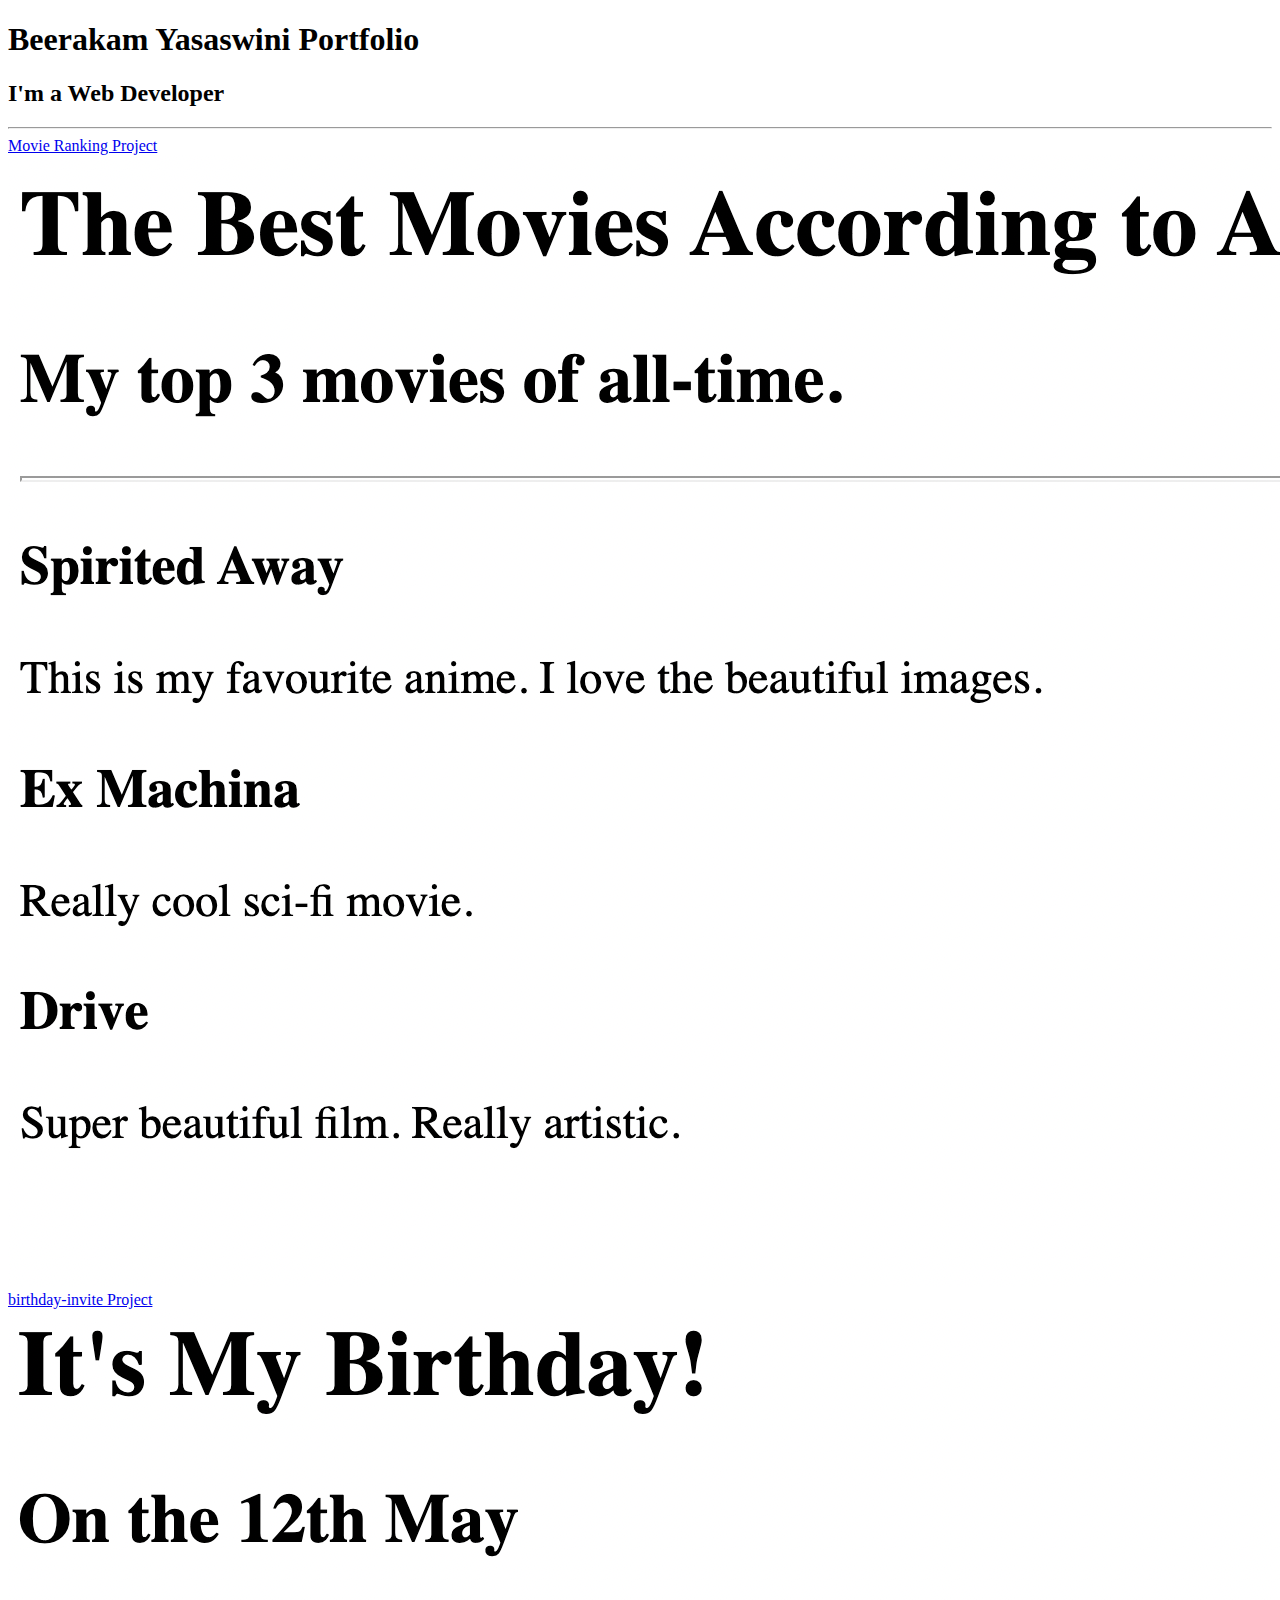
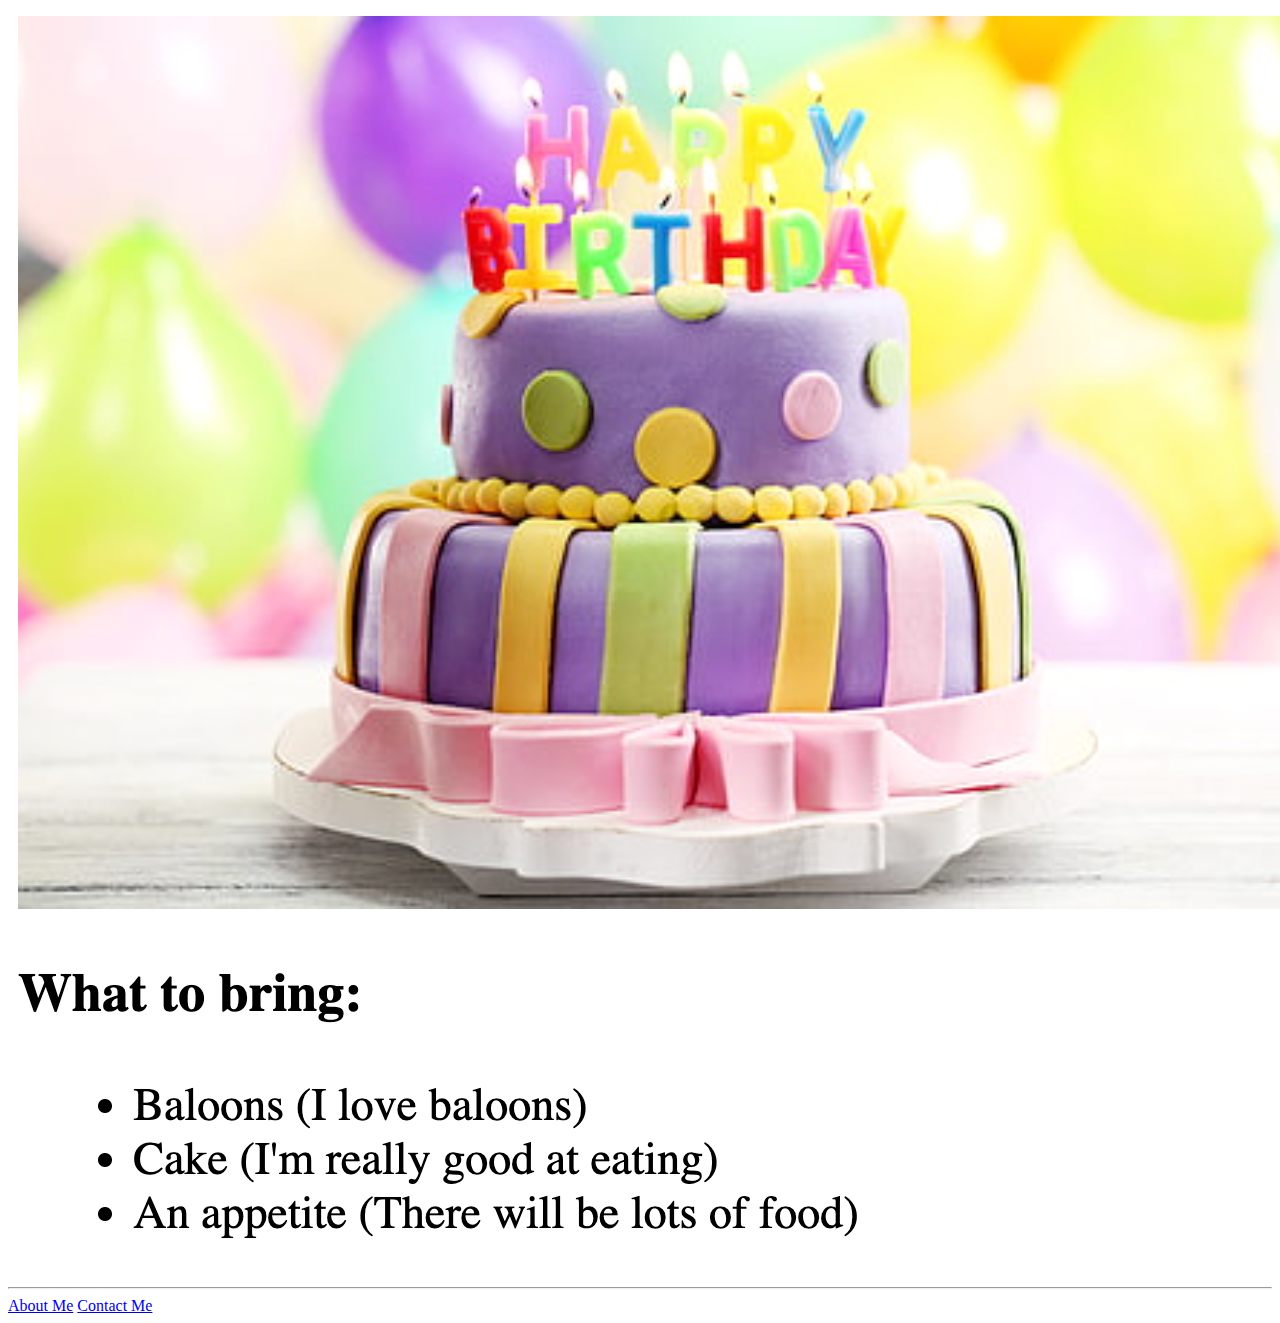
<file: index.html>
<!-- TODO 1: Create the HTML Boilerplate -->
<!DOCTYPE html>
<html lang="en">
<head>
    <meta charset="UTF-8">
    <meta name="viewport" content="width=device-width, initial-scale=1.0">
    <title>HTML Portfolio Project</title>
</head>
<body>
    <h1>Beerakam Yasaswini Portfolio</h1>
    <h2>I'm a Web Developer</h2>
    <hr /> 
    <a href="./public/movie-ranking.html">Movie Ranking Project</a>
    <img src="./assets/images/movie-ranking.png"/>
    <a href="./public/birthday-invite.html">birthday-invite Project</a>
    <img src="./assets/images/birthday-invite.png"/>
    <hr />
    <a href="./public/About.html">About Me</a>
    <a href="./public/contact.html">Contact Me</a>

</body>
</html>
<!-- TODO 2: Add Your previous projects' HTML into the public folder -->

<!-- TODO 3: Take screenshots of your project previews and add the images to the images folder -->

<!-- TODO 4: Add titles/subtitles etc. -->

<!-- TODO 5: Add a link to the project pages -->

<!-- TODO 6: Add images to show the project previews
HINT for TODO 6: You can use the height attribute set to 200 to make the image smaller:
https://developer.mozilla.org/en-US/docs/Web/HTML/Element/img#attr-height -->

<!-- TODO 7: Add the Contact Me and About Me page links -->
</file>
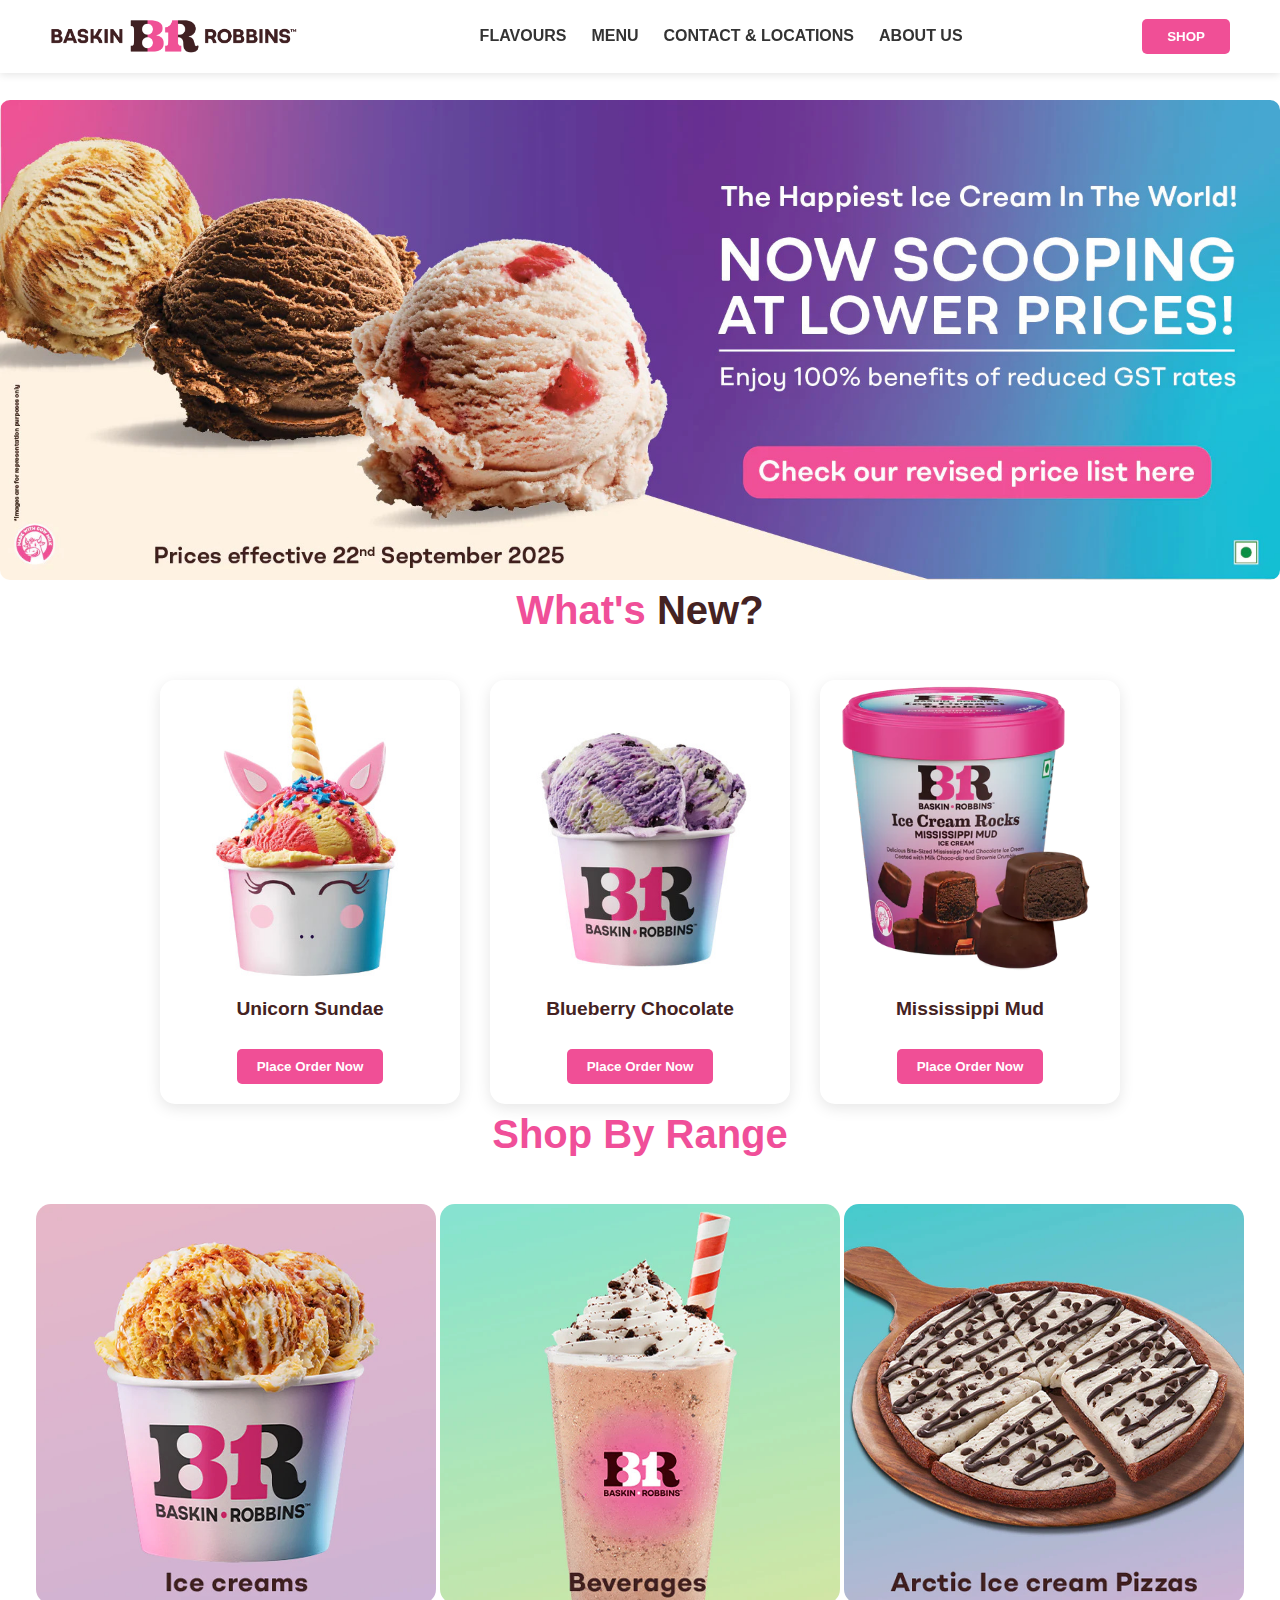
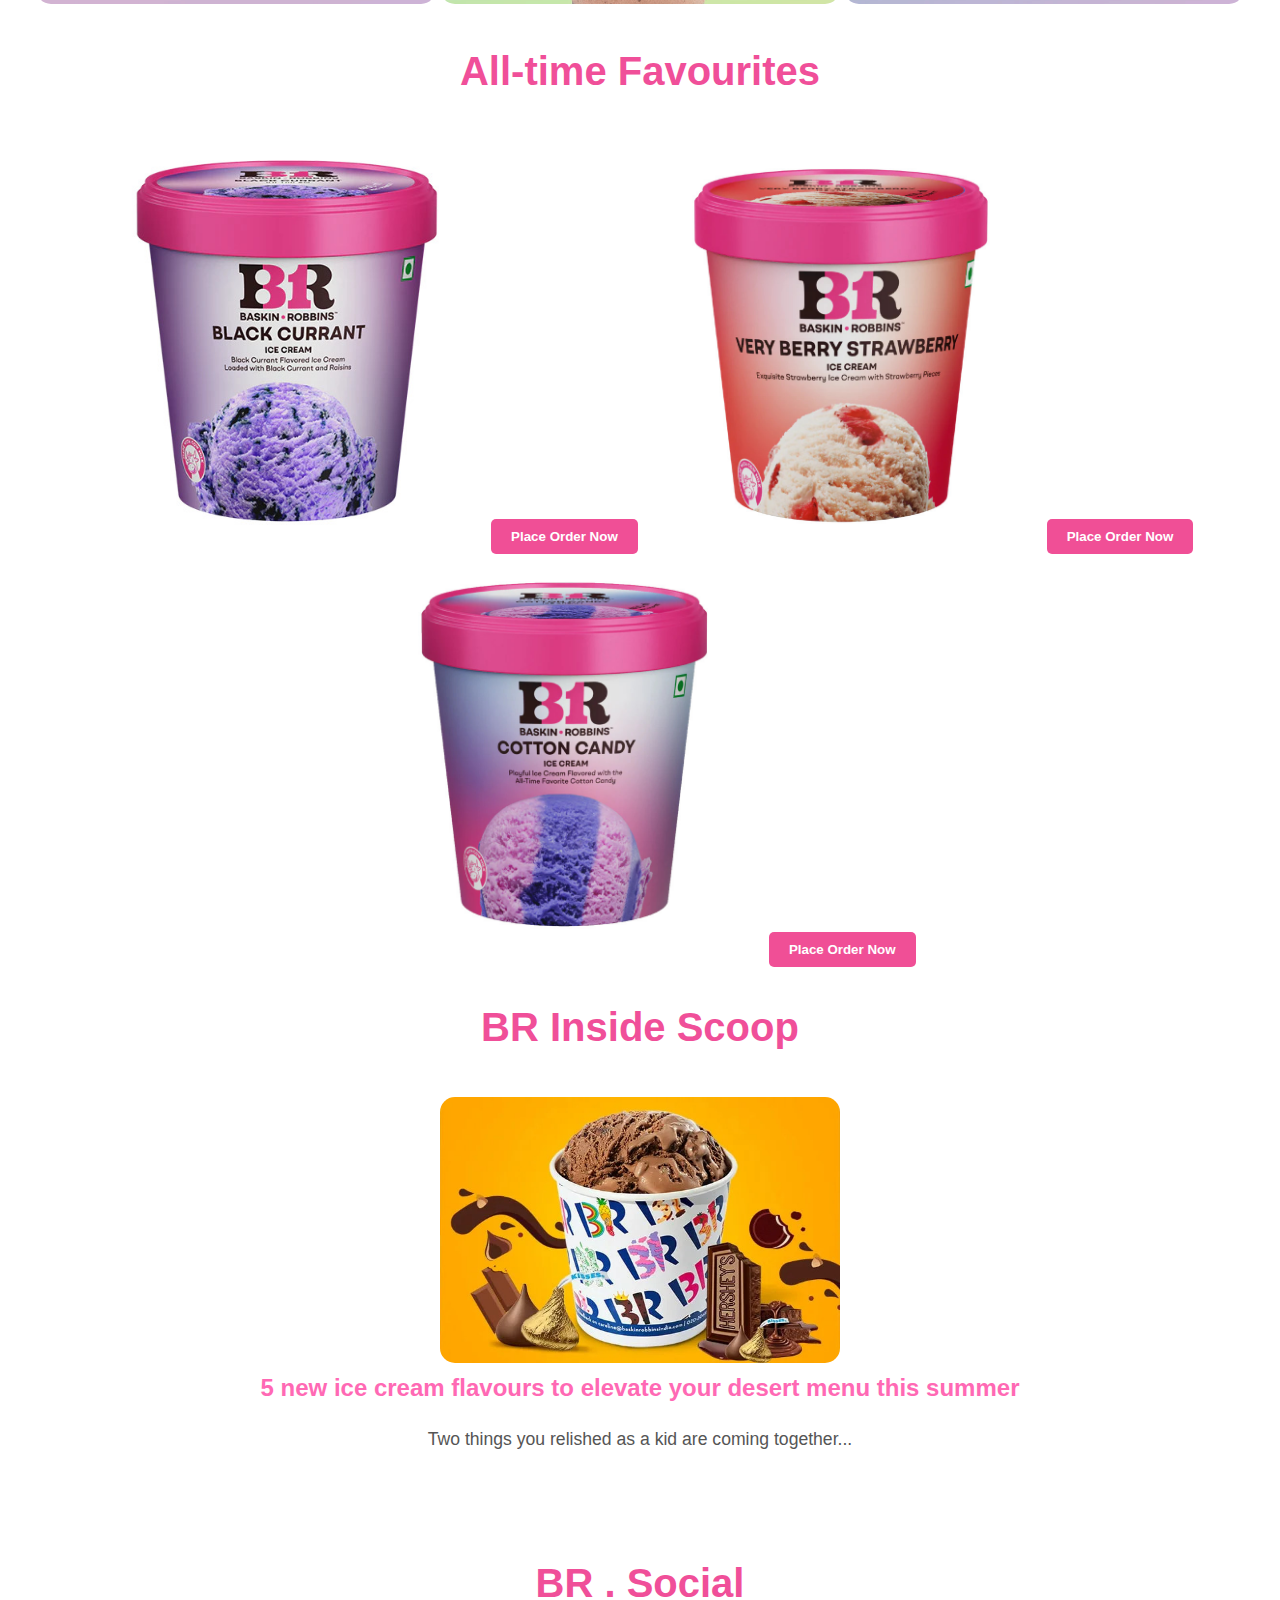
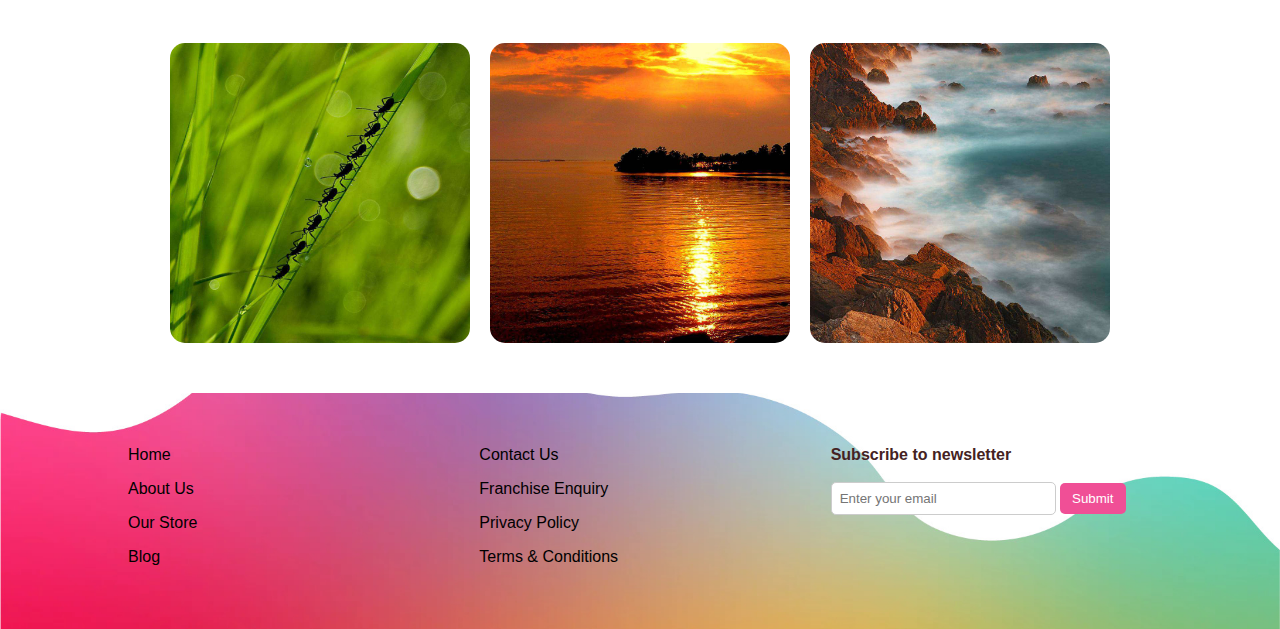
<file: Baskin Robbins/index.html>
<!DOCTYPE html>
<html lang="en">
<head>
  <meta charset="UTF-8">
  <title>Baskin-Robbins</title>
  <meta name="viewport" content="width=device-width, initial-scale=1.0">
  <link rel="stylesheet" href="style.css">
</head>
<body>

  <!-- Header --> 
  <header>
    <img src="images/Main_Logo.jpg" alt="Baskin-Robbins Logo">
    <nav>
      <ul>
        <li><a href="baskin page2.html">Flavours</a></li>
        <li><a href="baskin page3.html">Menu</a></li>
        <li><a href="baskin page4.html">Contact & Locations</a></li>
        <li><a href="baskin page5.html">About Us</a></li>
      </ul>
    </nav>
    <button>SHOP</button>
  </header>

  <!-- Banner -->
  <div class="banner">
    <img src="images/main image.jpg" alt="Baskin-Robbins Banner">
  </div>

  <!-- New Products Section -->
  <section>
    <h1>What's <span>New?</span></h1>
    <div class="card-grid">
      <div class="card">
        <img src="images/Unicorn_Sundae_414x.jpg" alt="Unicorn Sundae">
        <h3>Unicorn Sundae</h3>
        <button class="order-btn">Place Order Now</button>
      </div>
      <div class="card">
        <img src="images/Blueberry_White_Chocolate_Ice_Cream_414x.jpg" alt="Blueberry Chocolate">
        <h3>Blueberry Chocolate</h3>
        <button class="order-btn">Place Order Now</button>
      </div>
      <div class="card">
        <img src="images/Mississippi_Mud_Ice_Cream_Rocks_414x.jpg" alt="Mississippi Mud">
        <h3>Mississippi Mud</h3>
        <button class="order-btn">Place Order Now</button>
      </div>
    </div>
  </section>

  <!-- About Section -->
  <section class="about">
    <h1>Shop By Range</h1>
    <div class="about-images">
      <img src="images/icecreams1.jpg">
      <img src="images/BEVERAGE_95b0dcd1-b12e-4947-87ae-d17feaf2889b_414x@2x.jpg">
      <img src="images/Arctic-IC-Pizza_c82eef5c-e769-485e-a97b-906ff0fe1ab7_414x@2x.jpg">
    </div>
  </section>

  <section class="about">
    <h1>All-time Favourites</h1>
    <div class="about-images">
      <img src="images/Website-BlackCurrant_414x@2x.jpg">
      <button class="order-btn">Place Order Now</button>
      <img src="images/Homepage_product_r1-01_414x@2x.jpg">
      <button class="order-btn">Place Order Now</button>
      <img src="images/CottonCandy--450ml---1043sq_414x@2x.jpg">
      <button class="order-btn">Place Order Now</button>
    </div>
  </section>

  <section class="about">
    <h1>BR Inside Scoop</h1>
    <div class="about-images">
      <img src="images/Hersheys-Chocolate-Overload-min_x260_crop_center@2x.jpg">
      <h2>5 new ice cream flavours to elevate your desert menu this summer</h2>
      <p>Two things you relished as a kid are coming together...</p>
    </div>
  </section>

  <!-- Social Section -->
  <section class="social-section">
    <h1>BR . Social</h1>
    <div class="social-grid">
      <img src="images/nature-1.jpg">
      <img src="images/nature-2.jpg">
      <img src="images/nature-3.jpg">
    </div>
  </section>

  <!-- Footer -->
  <footer>
    <div>
      <a href="#">Home</a>
      <a href="#">About Us</a>
      <a href="#">Our Store</a>
      <a href="#">Blog</a>
    </div>

    <div>
      <a href="#">Contact Us</a>
      <a href="#">Franchise Enquiry</a>
      <a href="#">Privacy Policy</a>
      <a href="#">Terms & Conditions</a>
    </div>

    <div>
      <h6>Subscribe to newsletter</h6>
      <input type="email" placeholder="Enter your email" required>
      <button type="submit">Submit</button>
    </div>
  </footer>

</body>
</html>
</file>
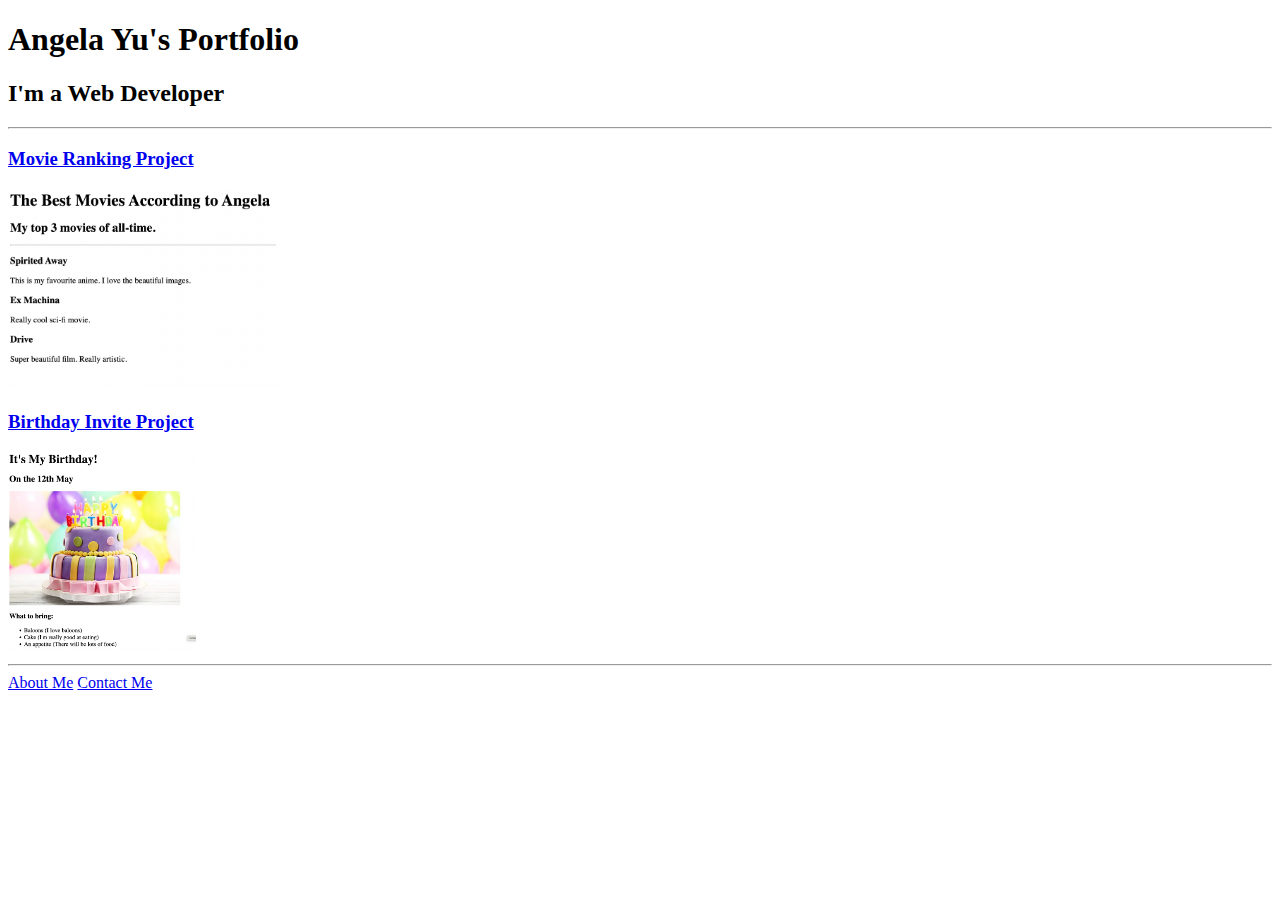
<file: solution.html>
<!DOCTYPE html>
<html lang="en">

<head>
  <meta charset="UTF-8">
  <title>Angela's Portfolio</title>
</head>

<body>
  <h1>Angela Yu's Portfolio</h1>
  <h2>I'm a Web Developer</h2>
  <hr />
  <h3><a href="./public/movie-ranking.html">Movie Ranking Project</a></h3>
  <img src="./assets/images/movie-ranking.png" height="200" alt="movie ranking project preview"/>
  <h3><a href="./public/birthday-invite.html">Birthday Invite Project</a></h3>
  <img src="./assets/images/birthday-invite.png" height="200" alt="birthday invite project preview"/>
  <hr />
  <a href="./public/about.html">About Me</a>
  <a href="./public/contact.html">Contact Me</a>
</body>

</html>
</file>
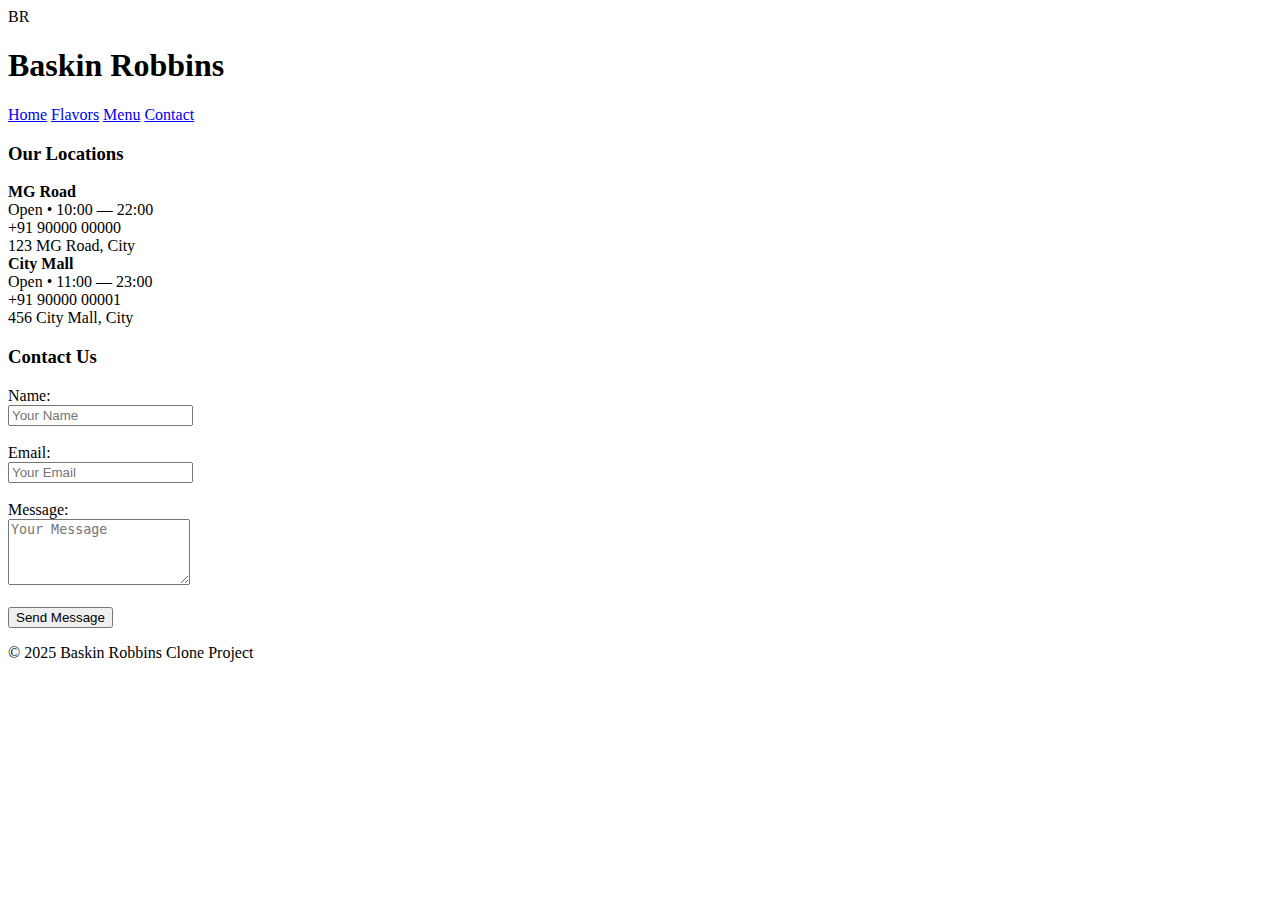
<file: Baskin Robbins/baskin page4.html>
<!DOCTYPE html>
<html lang="en">
<head>
  <meta charset="UTF-8">
  <meta name="viewport" content="width=device-width, initial-scale=1.0">
  <title>Baskin Robbins   Contact & Locations</title>
</head>
<body>
  <div class="wrap">
    <header>
      <div class="brand">
        <div class="logo">BR</div>
        <h1>Baskin Robbins</h1>
      </div>
      <nav>
        <a href="index.html">Home</a>
        <a href="page2.html">Flavors</a>
        <a href="page3.html">Menu</a>
        <a href="page4.html" class="cta">Contact</a>
      </nav>
    </header>

    <section class="section">
      <h3>Our Locations</h3>
      <div class="loc-wrapper">
        <div class="loc-card">
          <strong>MG Road</strong>
          <div class="muted">Open • 10:00 — 22:00</div>
          <div class="muted loc-contact">+91 90000 00000</div>
          <div class="muted loc-contact">123 MG Road, City</div>
        </div>
        <div class="loc-card">
          <strong>City Mall</strong>
          <div class="muted">Open • 11:00 — 23:00</div>
          <div class="muted loc-contact">+91 90000 00001</div>
          <div class="muted loc-contact">456 City Mall, City</div>
        </div>
      </div>
    </section>

    <section class="section">
      <h3>Contact Us</h3>
      <form>
        <label for="name">Name:</label><br>
        <input type="text" id="name" name="name" placeholder="Your Name" required><br><br>
        <label for="email">Email:</label><br>
        <input type="email" id="email" name="email" placeholder="Your Email" required><br><br>
        <label for="message">Message:</label><br>
        <textarea id="message" name="message" placeholder="Your Message" rows="4" required></textarea><br><br>
        <button class="btn primary" type="submit">Send Message</button>
      </form>
    </section>

    <footer>
      <div class="foot-inner">
        <p class="muted">© 2025 Baskin Robbins Clone Project</p>
      </div>
    </footer>
  </div>
</body>
</html>
</file>
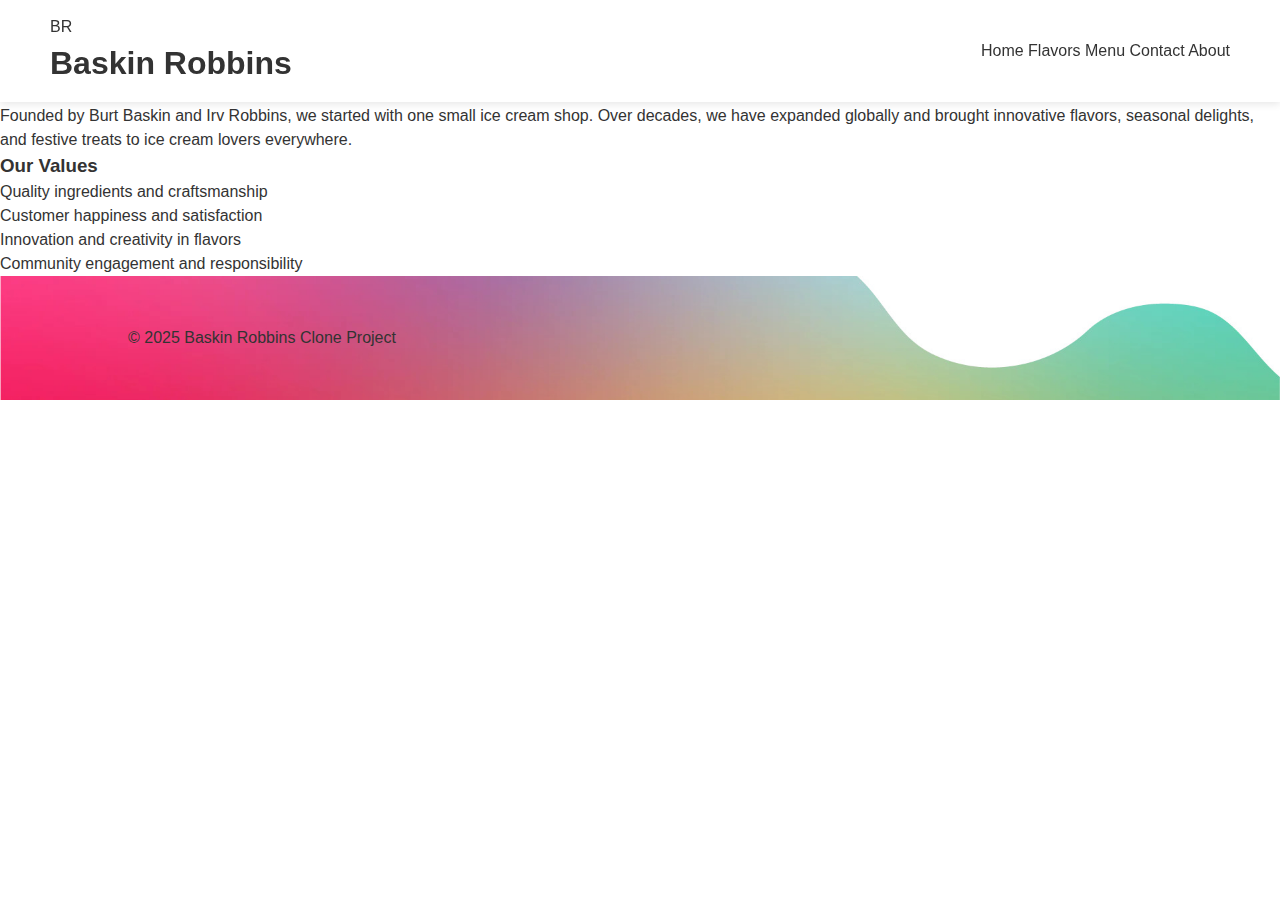
<file: Baskin Robbins/baskin page5.html>
<!DOCTYPE html>
<html lang="en">
<head>
  <meta charset="UTF-8">
  <meta name="viewport" content="width=device-width, initial-scale=1.0">
  <title>Baskin Robbins   About Us</title>
  <link rel="stylesheet" href="style.css">
</head>
<body>
  <div class="wrap">
    <header>
      <div class="brand">
        <div class="logo">BR</div>
        <h1>Baskin Robbins</h1>
      </div>
      <nav>
        <a href="index.html">Home</a>
        <a href="page2.html">Flavors</a>
        <a href="page3.html">Menu</a>
        <a href="page4.html">Contact</a>
        <a href="page5.html" class="cta">About</a>
      </nav>
    </header>

    <section class="section">
      <h3>About Baskin Robbins</h3>
      <p>Baskin Robbins has been serving the world with 31 flavors of ice cream since 1945. Our mission is to spread smiles and joy through handcrafted ice creams, sundaes, and cakes. We take pride in using high-quality ingredients and offering a delightful experience for every customer.</p>
    </section>

    <section class="section">
      <h3>Our Story</h3>
      <p>Founded by Burt Baskin and Irv Robbins, we started with one small ice cream shop. Over decades, we have expanded globally and brought innovative flavors, seasonal delights, and festive treats to ice cream lovers everywhere.</p>
    </section>

    <section class="section">
      <h3>Our Values</h3>
      <ul>
        <li>Quality ingredients and craftsmanship</li>
        <li>Customer happiness and satisfaction</li>
        <li>Innovation and creativity in flavors</li>
        <li>Community engagement and responsibility</li>
      </ul>
    </section>

    <footer>
      <div class="foot-inner">
        <p class="muted">© 2025 Baskin Robbins Clone Project</p>
      </div>
    </footer>
  </div>
</body>
</html>
</file>
<file: Baskin Robbins/style.css>
* {
      margin: 0;
      padding: 0;
      box-sizing: border-box;
    }

    body {
      font-family: 'Arial', sans-serif;
      line-height: 1.5;
      background-color: #fff;
      color: #333;
    }

    a {
      text-decoration: none;
      color: inherit;
    }

    /* Header */
    header {
      position: fixed;
      top: 0;
      width: 100%;
      background-color: #fff;
      display: flex;
      justify-content: space-between;
      align-items: center;
      padding: 15px 50px;
      box-shadow: 0 2px 8px rgba(0,0,0,0.1);
      z-index: 1000;
    }

    header img {
      width: 250px;
    }

    nav ul {
      display: flex;
      list-style: none;
      gap: 25px;
    }

    nav ul li a {
      font-weight: 600;
      text-transform: uppercase;
      transition: color 0.3s;
    }

    nav ul li a:hover {
      color: rgb(94%,31%,59%);
    }

    header button {
      background-color: rgb(94%,31%,59%);
      color: white;
      border: none;
      padding: 10px 25px;
      font-weight: 600;
      border-radius: 5px;
      cursor: pointer;
      transition: transform 0.3s;
    }

    header button:hover {
      transform: scale(1.05);
    }

    /* Banner */
    .banner {
      margin-top: 100px;
      width: 100%;
    }

    .banner img {
      width: 100%;
      border-radius: 10px;
      display: block;
    }

    /* Section Titles */
    section h1 {
      color: rgb(94%,31%,60%);
      text-align: center;
      margin-bottom: 40px;
      font-size: 2.5rem;
    }

    section h1 span {
      color: #442222;
    }

    /* Product / Cards Grid */
    .card-grid {
      display: flex;
      flex-wrap: wrap;
      justify-content: center;
      gap: 30px;
      padding: 0 20px;
    }

    .card {
      background-color: #fff;
      border-radius: 15px;
      box-shadow: 0 4px 15px rgba(0,0,0,0.1);
      overflow: hidden;
      width: 300px;
      transition: transform 0.3s, box-shadow 0.3s;
    }

    .card img {
      width: 100%;
      display: block;
      transition: transform 0.3s;
    }

    .card h3 {
      padding: 15px;
      text-align: center;
      font-size: 1.2rem;
      color: #442222;
    }

    .card:hover {
      transform: translateY(-10px);
      box-shadow: 0 8px 20px rgba(0,0,0,0.2);
    }

    .card:hover img {
      transform: scale(1.05);
    }
    .card .order-btn {
      display: block;
      margin: 10px auto 20px auto;
      padding: 10px 20px;
      background-color: rgb(94%,31%,59%);
      color: #fff;
      border: none;
      border-radius: 5px;
      font-weight: 600;
      cursor: pointer;
      transition: transform 0.3s, background-color 0.3s;
    }
 
    .card .order-btn:hover {
      transform: scale(1.05);
      background-color: rgb(80%,25%,50%);
    }


    /* About Section */
    .about {
      display: flex;
      flex-direction: column;
      align-items: center;
      text-align: center;
    }

    .about p {
      max-width: 700px;
      margin: 20px auto;
      font-size: 1.1rem;
      color: #555;
    }

    .about-images {
      max-width: 100;
      height: auto;
      display: block;
      margin-bottom: 30px;
    }

    .about-images img {
      flex: 1 1 300px;
      max-width: 400px;
      border-radius: 15px;
      transition: transform 0.3s;
    }

    .about-images img:hover {
      transform: scale(1.05);
    }
    .about .order-btn {
      display: inline-block;
      width: auto;
      padding: 10px 20px;
      background-color: rgb(94%,31%,59%);
      color: #fff;
      border: none;
      border-radius: 5px;
      font-weight: 600;
      cursor: pointer;
      transition: transform 0.3s, background-color 0.3s;
    }
 
    .about .order-btn:hover {
      transform: scale(1.05);
      background-color: rgb(80%,25%,50%);
    }
    .about h2 {
      color: #ff69b4; 
    }

  


    /* Social Section */
    .social-section {
      text-align: center;
      padding: 50px 20px;
    }

    .social-section h1 {
      margin-bottom: 30px;
    }

    .social-grid {
      display: flex;
      flex-wrap: wrap;
      justify-content: center;
      gap: 20px;
    }

    .social-grid img {
      width: 300px;
      border-radius: 15px;
      transition: transform 0.3s, box-shadow 0.3s;
      cursor: pointer;
    }

    .social-grid img:hover {
      transform: scale(1.05);
      box-shadow: 0 6px 20px rgba(0,0,0,0.2);
    }

    /* Footer */
    footer {
      background-image: url('images/Footer_BG_New.jpg');
      background-size: cover;      
      background-position: center; 
      background-repeat: no-repeat;
      padding: 50px 10%;
      display: flex;
      flex-wrap: wrap;
      justify-content: space-between;
      gap: 30px;
    }

    footer div {
      flex: 1 1 200px;
    }

    footer a {
      display: block;
      margin-bottom: 10px;
      color: #000;
      font-weight: 500;
      transition: color 0.3s;
    }

    footer a:hover {
      color: rgb(94%,31%,59%);
    }

    footer h6 {
      margin-bottom: 15px;
      font-size: 1rem;
      color: #442222;
    }

    footer input[type="email"] {
      width: 70%;
      padding: 8px;
      margin-bottom: 10px;
      border-radius: 5px;
      border: 1px solid #ccc;
    }

    footer button {
      padding: 8px 12px;
      background-color: rgb(94%,31%,59%);
      color: white;
      border: none;
      border-radius: 5px;
      cursor: pointer;
      transition: transform 0.3s;
    }

    footer button:hover {
      transform: scale(1.05);
    }

    /* Responsive */
    @media (max-width: 768px) {
      header {
        flex-direction: column;
        align-items: flex-start;
      }

      nav ul {
        flex-direction: column;
        gap: 15px;
        margin-top: 10px;
      }

      .card-grid, .about-images, .social-grid {
        flex-direction: column;
        align-items: center;
      }
    }
</file>
